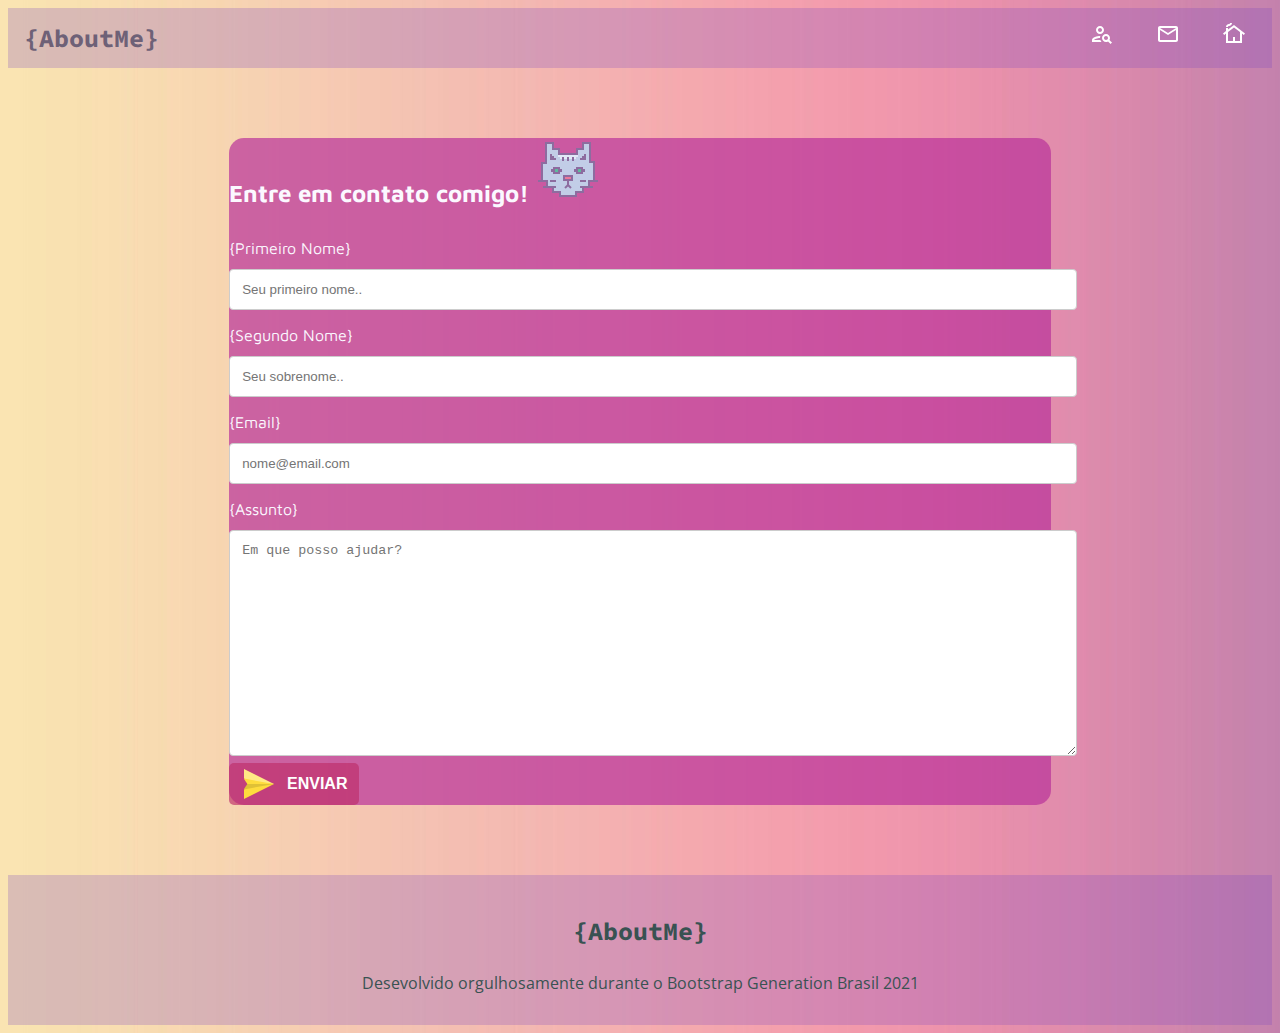
<file: AulasIntroWeb/meuperfil/html/contato.html>
<!DOCTYPE html>
<html lang="pt-br">
<head>
    <meta charset="UTF-8">
    <meta http-equiv="X-UA-Compatible" content="IE=edge">
    <meta name="viewport" content="width=device-width, initial-scale=1.0">
    <link href="https://cdn.jsdelivr.net/npm/bootstrap@5.0.0-beta3/dist/css/bootstrap.min.css" rel="stylesheet" integrity="sha384-eOJMYsd53ii+scO/bJGFsiCZc+5NDVN2yr8+0RDqr0Ql0h+rP48ckxlpbzKgwra6" crossorigin="anonymous">
    <title>Contato</title>
    <link rel="stylesheet" href="../css/style.css">
    <link rel="stylesheet" href="../css/style-contato.css">
    
</head>
<body>  

    <div id="menu">
        <ul>
            <li><a href="../html/index.html"><img src="..//assets/img/home.svg" alt="home"></a></li>
            <li><a href="../html/contato.html"><img src="..//assets/img/contato.svg" alt="contato"></a></li>
            <li><a href="../html/findme.html"><img src="..//assets/img/findme.svg" alt="find me"></a></li>
            <li style="float:left" ><a class="active" href="../html/index.html">{AboutMe}</a></li>
          </ul>
        </div>

        <!--CONTAINER DO MEU FORM-->
            
        <div class="container">
            <form action="/action_page.php" name="formulario">
            <h2>Entre em contato comigo! <img src="../assets/img/icons8-pixel-cat-64.png" alt="cat icon"></h2>

            <!--PRIMEIRO NOME-->
            <div class="row">
              <div class="col-12 col-sm-3">
                <label for="nome">{Primeiro Nome}</label>
              </div>
              <div class=" col-12 col-sm-9">
                <input type="text" id="nome" onclick='validaNome()' name="nome" placeholder="Seu primeiro nome..">
                <div id='txtNome'></div>
              </div>
            </div>
            
            <!--SEGUNDO NOME-->
            <div class="row">
              <div class="col-12 col-sm-3">
                <label for="sobrenome">{Segundo Nome}</label>
              </div>
              <div class="col-12 col-sm-9">
                <input type="text" id="sobrenome" onclick='validaSobrenome()'name="sobrenome" placeholder="Seu sobrenome.." >
                <div id='txtSobrenome'></div>
              </div>
            </div>            

            <!--EMAIL-->
            <div class="row">
              <div class="col-12 col-sm-3">
                <label for="email">{Email}</label>
                </div>              
                <div class="col-12 col-sm-9">
                <input type="email" id="email" onkeyup='validaEmail()'name="email" placeholder="nome@email.com" required="">
                <div id='txtEmail'></div>
              </div>
            </div>
            
            <!--ASSUNTO-->
            <div class="row">
              <div class="col-12 col-sm-3">
                <label for="subject">{Assunto}</label>
              </div>
              <div class="col-12 col-sm-9">
                <textarea id="assunto" onkeyup='validaAssunto()'name="subject" placeholder="Em que posso ajudar?" style="height:200px"></textarea>
              </div>
              <div id='txtAssunto'></div>
            </div>


            <!--ENVIAR-->
            
            <div class="row">       
              <div id='txtEnviar'></div> 
              <input type="button" onclick="enviar() "value="    ENVIAR ">
            </div>

            </form>
          </div>

        </div>
    
            <footer>
                <center>
                <p id="about-footer">{AboutMe}</p>
                <p>Desevolvido orgulhosamente durante o Bootstrap Generation Brasil 2021</p>
                </center>
            </footer>


<script src="../js/form.js"></script>            
</body>
</html>
</file>
<file: AulasIntroWeb/meuperfil/css/style.css>
@import url("https://fonts.googleapis.com/css2?family=Cinzel&family=Comfortaa:wght@300&family=Indie+Flower&family=Maven+Pro&family=Nanum+Myeongjo&family=Shadows+Into+Light&family=Source+Code+Pro:ital,wght@0,200;1,200&display=swap");
@import url("https://fonts.googleapis.com/css2?family=Open+Sans:wght@300&display=swap");
body {
  font-family: "Maven Pro", sans-serif;
  background-image: url(../assets/img/back-profile.jfif);
  background-size: cover;
}

ul {
  list-style-type: none;
  margin: 0;
  padding: 0;
  overflow: hidden;
  background-color: #7e4cc041;
}

li {
  float: right;
}

li a {
  display: block;
  color: white;
  text-align: center;
  padding: 14px 16px;
  text-decoration: none;

  max-width: 100%;
  -moz-transition: all 0.3s;
  -webkit-transition: all 0.3s;
  transition: all 0.3s;
}

li a:hover:not(.active) {
  background-color: #6e6177;
  border-top-right-radius: 250px;
  border-bottom-left-radius: 250px;
  color: #fff;

  -moz-transform: scale(1.1);
  -webkit-transform: scale(1.1);
  transform: scale(1.1);
}

.active {
  color: #6e6177;
  font-family: "Source Code Pro", monospace;
  font-size: 25px;
  font-weight: bold;
}

img {
  margin-right: 10px;
}

.zoom {
  overflow: hidden;
}

.zoom img {
  max-width: 100%;
  -moz-transition: all 0.3s;
  -webkit-transition: all 0.3s;
  transition: all 0.3s;
}

.zoom:hover img {
  -moz-transform: scale(1.1);
  -webkit-transform: scale(1.1);
  transform: scale(1.1);
}

.newspaper {
  column-count: 3;
  column-gap: 40px;
  column-rule-style: solid;
  column-rule-width: 1px;
  column-rule-color: #dfb8b0;
  padding: 15px;
  color: rgb(57, 82, 82);
}

@media (max-width: 1000px) {
  .newspaper {
    column-count: 2;
  }
}

@media (max-width: 700px) {
  .newspaper {
    column-count: 1;
  }
}

.newspaper-2 {
  padding: 35px;
}

#cat-1,
#cat-2 {
  border-radius: 250px;
}

footer {
  padding: 15px;
  color: rgb(57, 82, 82);
  font-family: "Open Sans", sans-serif;
}
footer {
  background-color: #7e4cc041;
}

#about-footer {
  font-family: "Source Code Pro", monospace;
  font-size: 25px;
  font-weight: bolder !important;
}

.main,
#main {
  font-family: "Source Code Pro", monospace;
  padding: 35px;
}

.main h3 {
  font-size: 45px;
  color: rgb(57, 82, 82);
}

.main p {
  font-family: "Open Sans", sans-serif;
  font-size: 30px;
  text-align: center;
  margin: 10px;
  color: rgb(57, 82, 82);
}
</file>
<file: AulasIntroWeb/meuperfil/css/style-contato.css>
@import url("https://fonts.googleapis.com/css2?family=Noto+Sans+KR:wght@100&family=Open+Sans:wght@300&family=Original+Surfer&display=swap");

* body {
  color: rgb(251, 248, 255);
}

input[type="text"], input[type="email"],
select,
textarea {
  width: 100%;
  padding: 12px;
  border: 1px solid #ccc;
  border-radius: 4px;
  resize: vertical;
}

label {
  padding: 12px 12px 12px 0;
  display: inline-block;
}

input[type="button"] {
  background-color: #bd2d69a8;
  color: rgb(255, 255, 255);
  padding: 12px 20px;
  border: none;
  border-radius: 5px;
  cursor: pointer;
  text-align: center;
  width: 130px;
  box-sizing: border-box;
  font-size: 16px;
  background-image: url("../assets/img/send.svg");
  background-position: 15px;
  background-size: 30px;
  background-repeat: no-repeat;
  padding: 12px 20px 12px 40px;
  transition: width 0.4s ease-in-out;
  font-weight: bold;
}

input[type="button"]:focus {
  width: 100%;
}

input[type="button"]:hover {
  background-color: #ddc97b;
}

.container {
  border-radius: 15px;
  background-color: rgba(184, 48, 154, 0.69);
  width: 65%;
  margin: 70px auto;
}

form {
  width: 100%;
}

.row {
  margin-top:4px;
}
</file>
